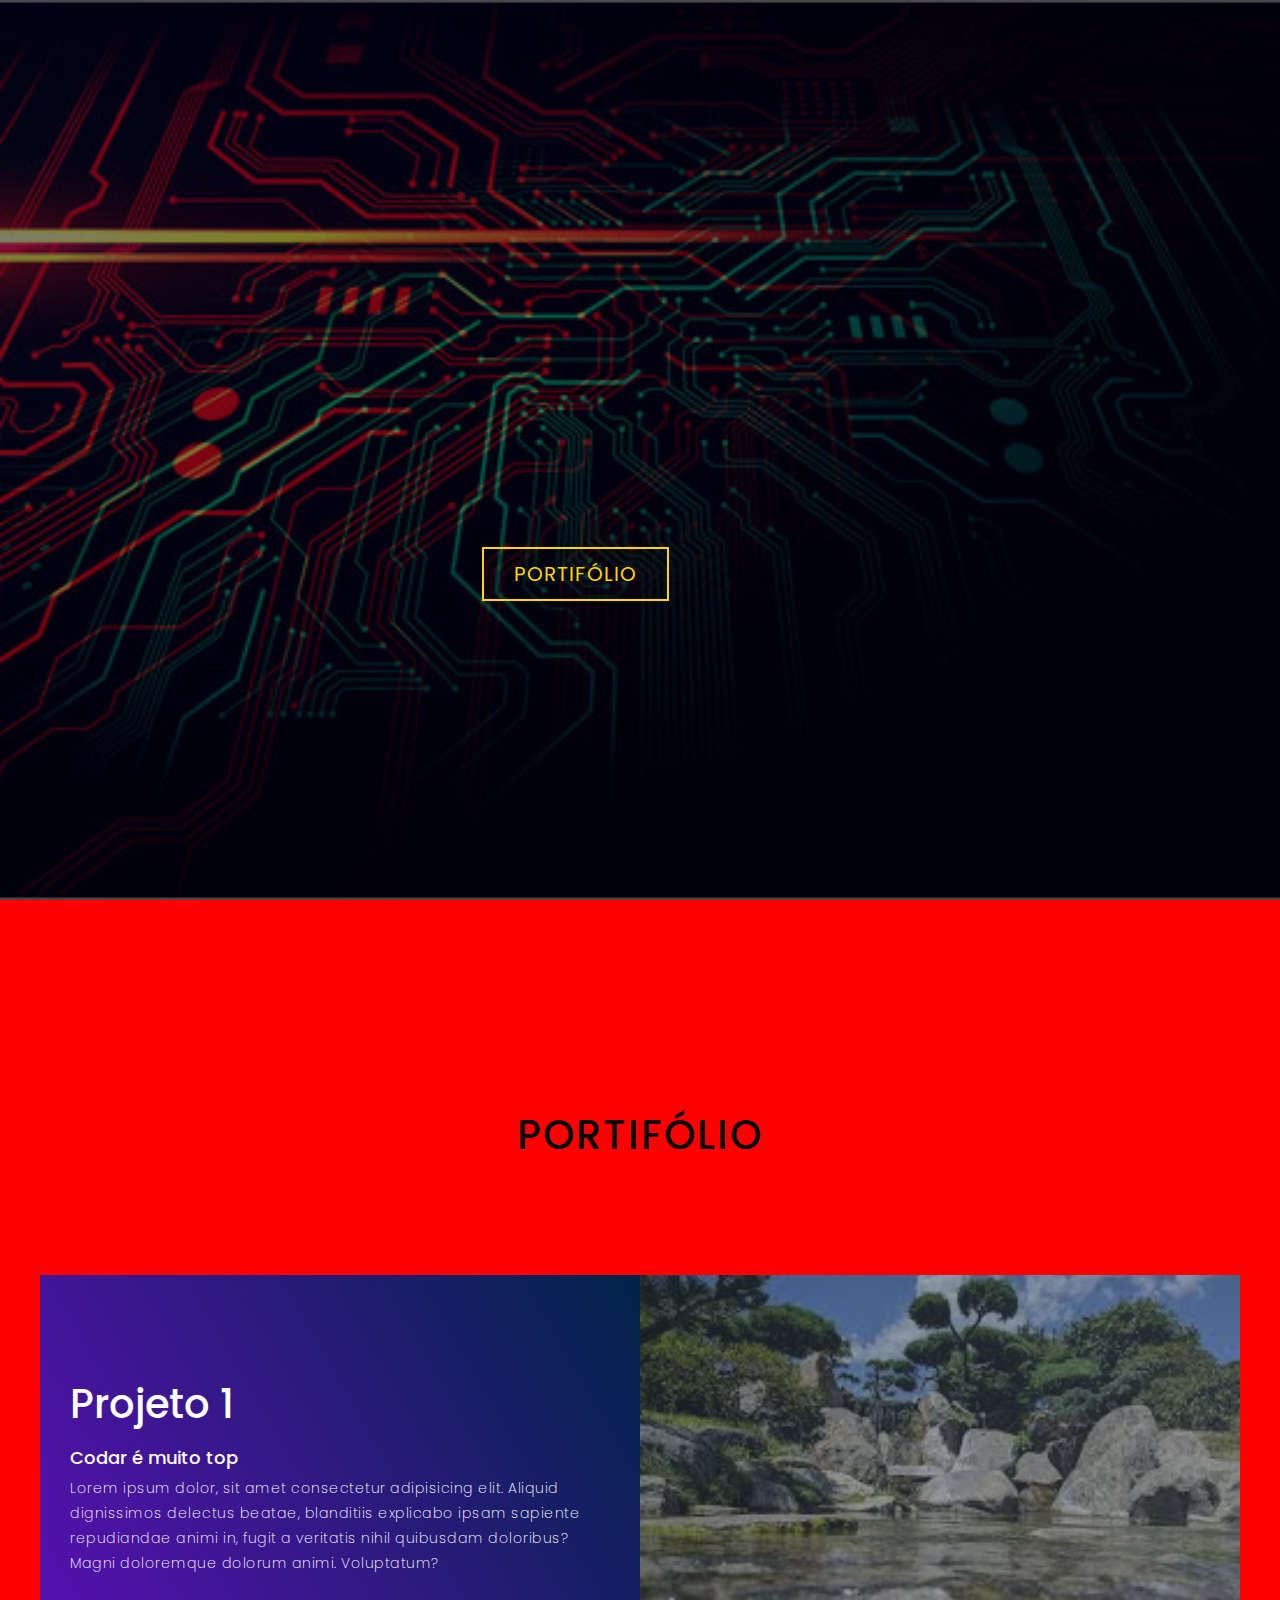
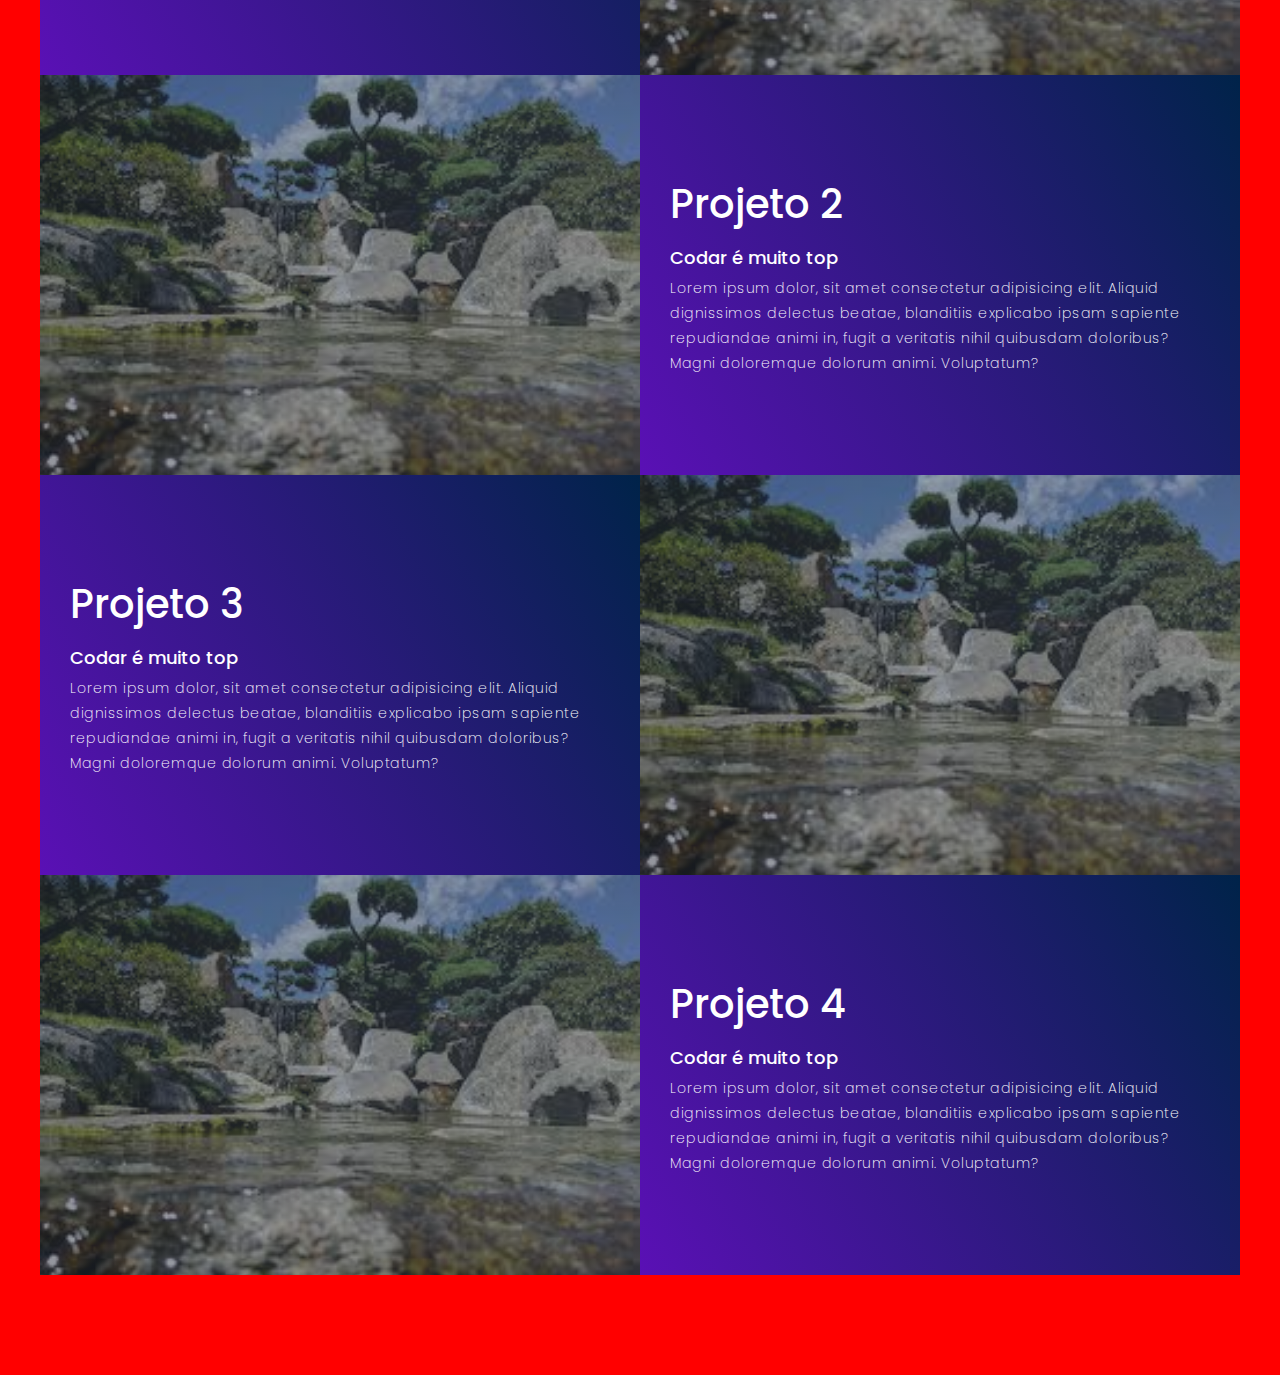
<file: aulao_HTML_CSS/index.html>
<!DOCTYPE html>
<html lang="pt-br">

<head>
    <meta charset="UTF-8">
    <meta http-equiv="X-UA-Compatible" content="IE=edge">
    <meta name="viewport" content="width=device-width, initial-scale=1.0">
    <link rel="stylesheet" href="style.css">
    <title>Site daora demais</title>
</head>

<body>
    <section id="presentation">
        <div class="presentation container">
            <div>
                <h1>Olá,<span></span></h1>
                <h1>meu nome é<span></span></h1>
                <h1>Eric França<span></span></h1>
                <a href="#portfolio" type="button" class="cta">Portifólio</a>
            </div>
        </div>
    </section>
    <section id="portfolio">
        <div class="portfolio container">
            <div class="portfolio header">
                <h1 class="section-title"><span>Portifólio</span></h1>
            </div>
            <div class="all-projects">
                <div class="project-item">
                    <div class="project-info">
                        <h1>Projeto 1</h1>
                        <h2>Codar é muito top</h2>
                        <p>Lorem ipsum dolor, sit amet consectetur adipisicing elit. Aliquid dignissimos delectus
                            beatae, blanditiis explicabo ipsam sapiente repudiandae animi in, fugit a veritatis nihil
                            quibusdam doloribus? Magni doloremque dolorum animi. Voluptatum?
                        </p>
                    </div>
                    <div class="project-img">
                        <img src="./imagem/images.jpg" alt="img">
                    </div>
                </div>
                <div class="project-item">
                    <div class="project-info">
                        <h1>Projeto 2</h1>
                        <h2>Codar é muito top</h2>
                        <p>Lorem ipsum dolor, sit amet consectetur adipisicing elit. Aliquid dignissimos delectus
                            beatae, blanditiis explicabo ipsam sapiente repudiandae animi in, fugit a veritatis nihil
                            quibusdam doloribus? Magni doloremque dolorum animi. Voluptatum?
                        </p>
                    </div>
                    <div class="project-img">
                        <img src="./imagem/images.jpg" alt="img">
                    </div>
                </div>
                <div class="project-item">
                    <div class="project-info">
                        <h1>Projeto 3</h1>
                        <h2>Codar é muito top</h2>
                        <p>Lorem ipsum dolor, sit amet consectetur adipisicing elit. Aliquid dignissimos delectus
                            beatae, blanditiis explicabo ipsam sapiente repudiandae animi in, fugit a veritatis nihil
                            quibusdam doloribus? Magni doloremque dolorum animi. Voluptatum?
                        </p>
                    </div>
                    <div class="project-img">
                        <img src="./imagem/images.jpg" alt="img">
                    </div>
                </div>
                <div class="project-item">
                    <div class="project-info">
                        <h1>Projeto 4</h1>
                        <h2>Codar é muito top</h2>
                        <p>Lorem ipsum dolor, sit amet consectetur adipisicing elit. Aliquid dignissimos delectus
                            beatae, blanditiis explicabo ipsam sapiente repudiandae animi in, fugit a veritatis nihil
                            quibusdam doloribus? Magni doloremque dolorum animi. Voluptatum?
                        </p>
                    </div>
                    <div class="project-img">
                        <img src="./imagem/images.jpg" alt="img">
                    </div>
                </div>
            </div>
        </div>
    </section>
</body>

</html>
</file>
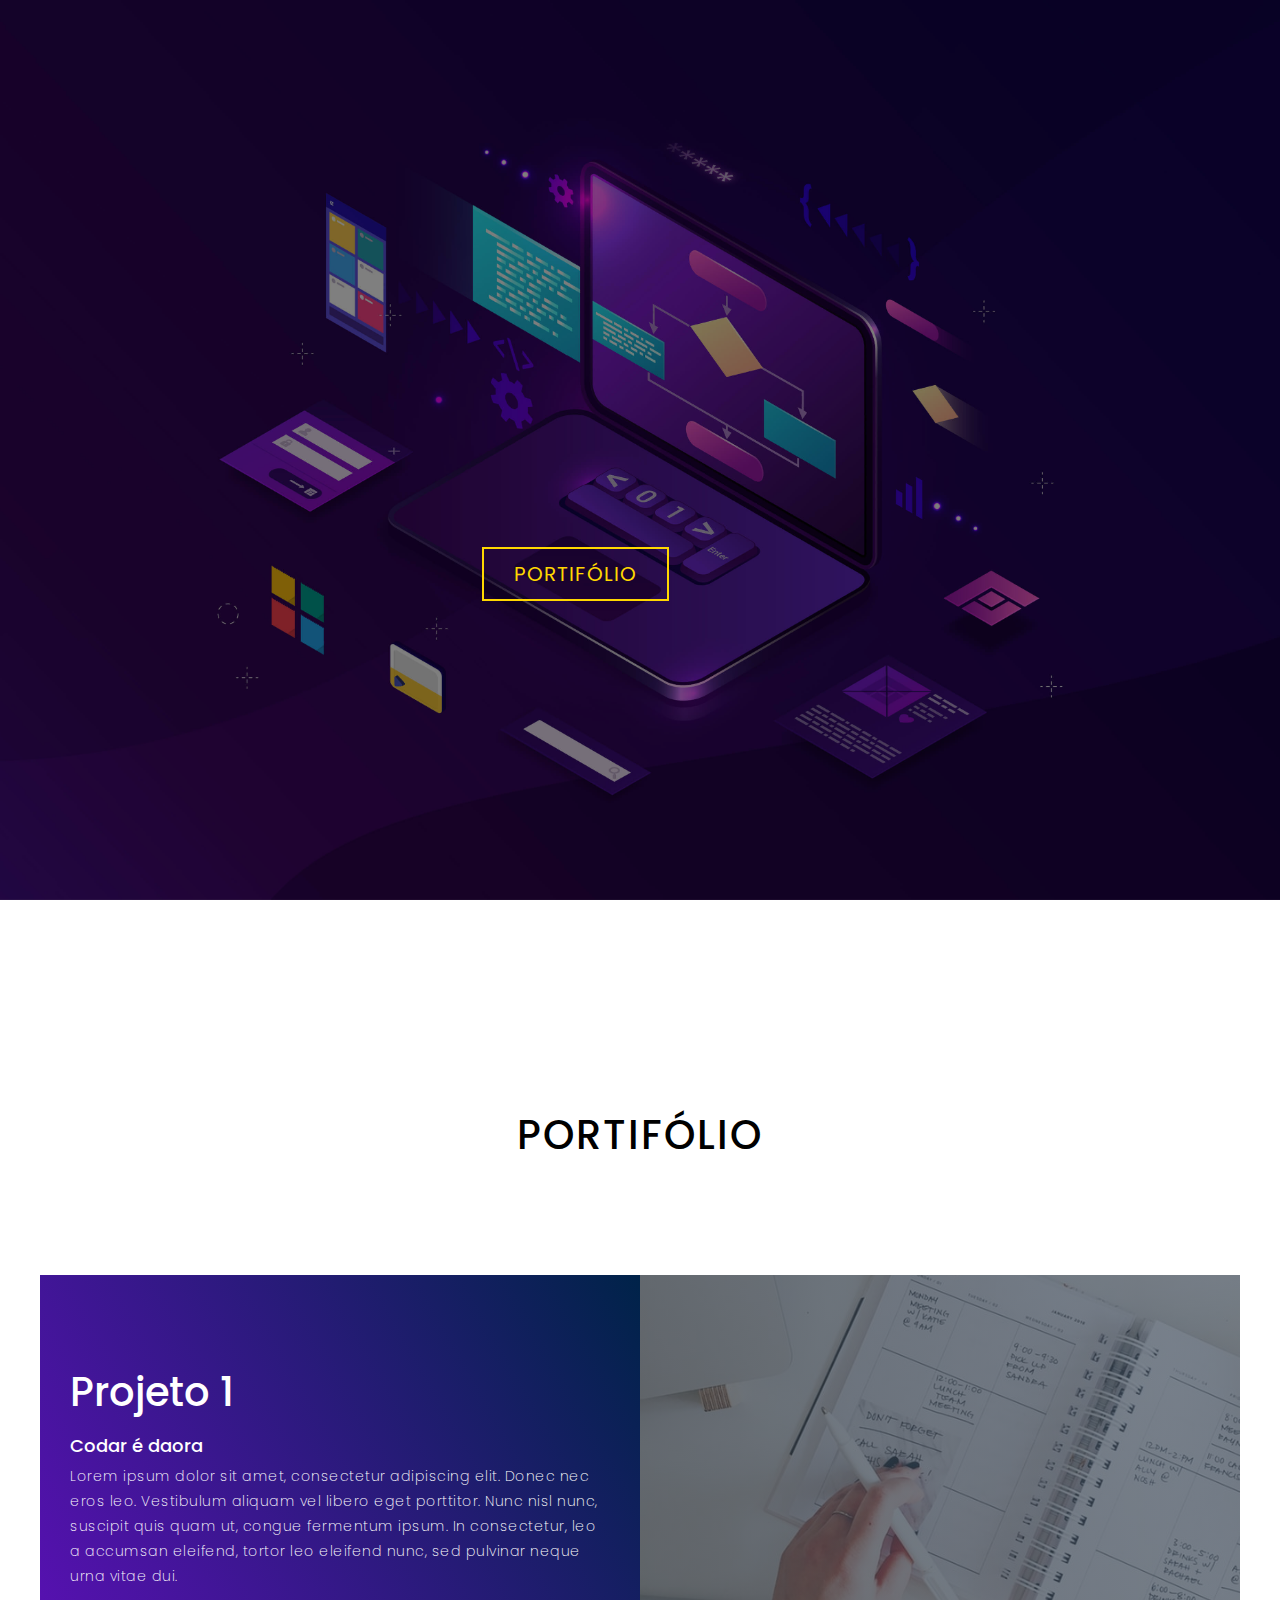
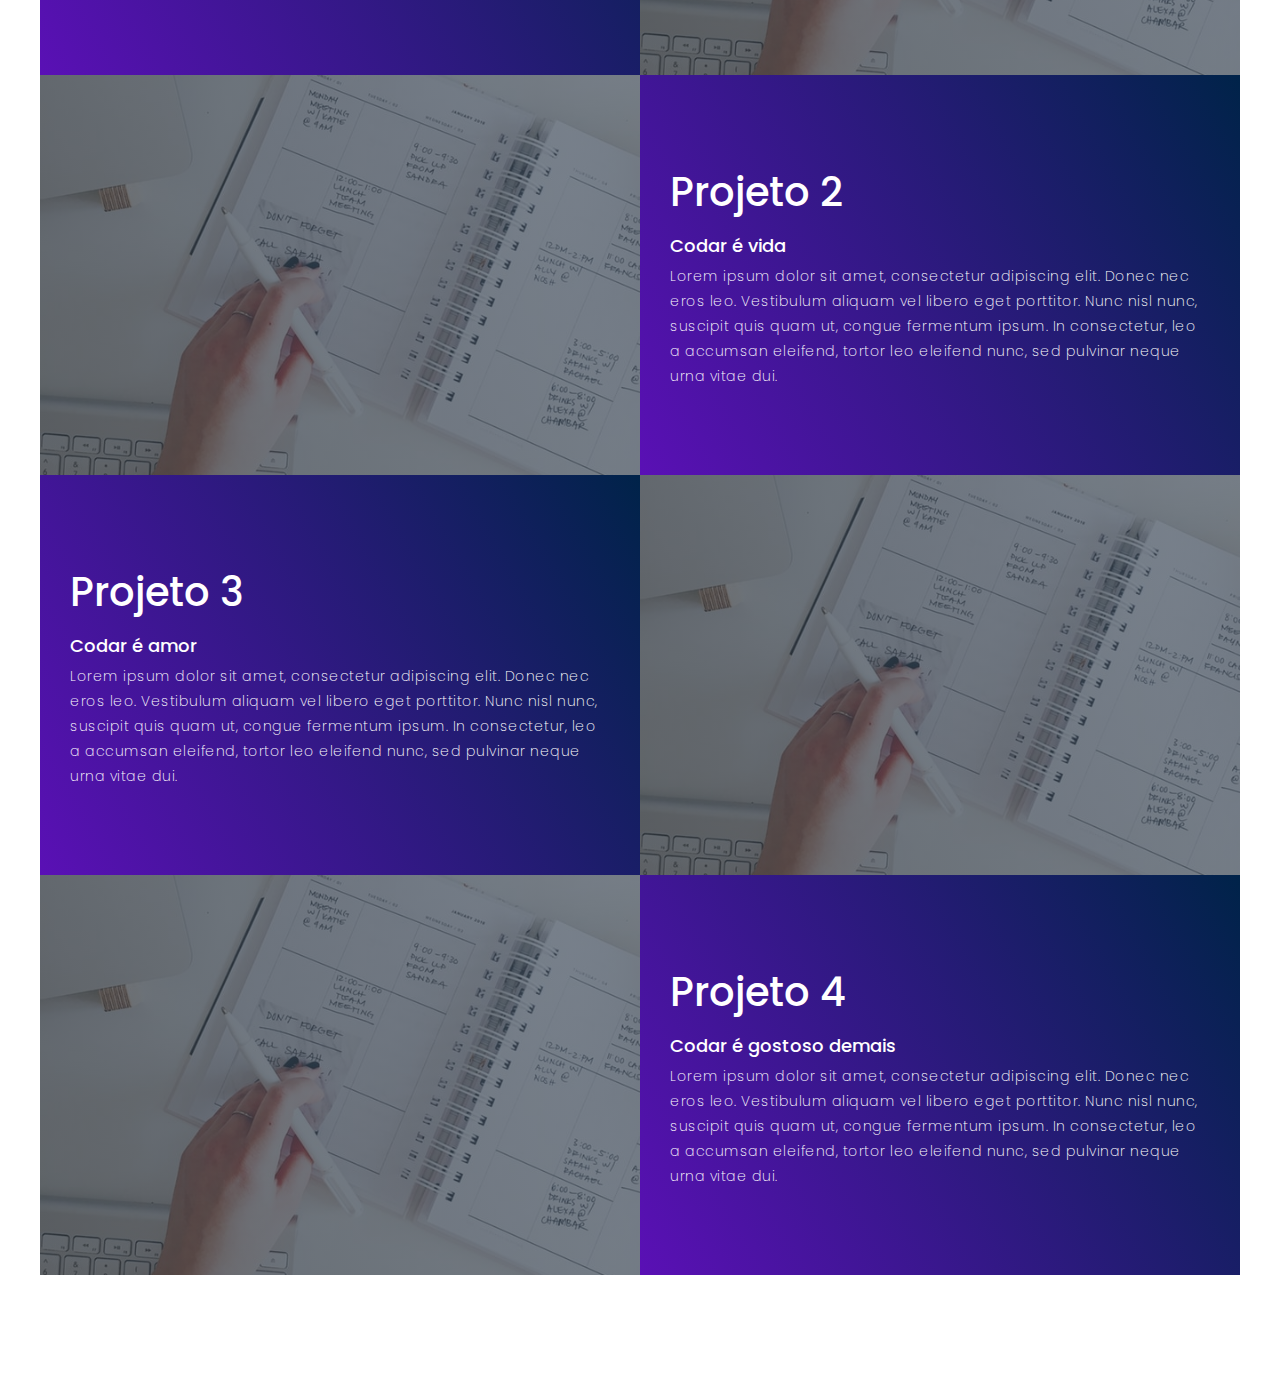
<file: material-aula-4-tech-academy/index.html>
<!DOCTYPE html>
<html lang="pt-br">

<head>
    <meta charset="UTF-8">
    <meta name="viewport" content="width=device-width, initial-scale=1.0">
    <link rel="stylesheet" href="style.css">
    <title>Site daora demais</title>
</head>

<body>
    <section id="presentation">
        <div class="presentation container">
            <div>
                <h1>Olá,<span></span></h1>
                <h1>meu nome é<span></span></h1>
                <h1>Gabriel<span></span></h1>
                <a href="#portfolio" type="button" class="cta">Portifólio</a>
            </div>
        </div>
    </section>

    <section id="portfolio">
        <div class="portfolio container">
            <div class="portfolio header">
                <h1 class="section-title"><span>Portifólio</span></h1>
            </div>
            <div class="all-projects">
                <div class="project-item">
                    <div class="project-info">
                        <h1>Projeto 1</h1>
                        <h2>Codar é daora</h2>
                        <p>Lorem ipsum dolor sit amet, consectetur adipiscing elit. Donec nec eros leo. Vestibulum
                            aliquam vel libero eget porttitor. Nunc nisl nunc, suscipit quis quam ut, congue fermentum
                            ipsum. In consectetur, leo a accumsan eleifend, tortor leo eleifend nunc, sed pulvinar neque
                            urna vitae dui.</p>
                    </div>
                    <div class="project-img">
                        <img src="./img-1.png" alt="img">
                    </div>
                </div>
                <div class="project-item">
                    <div class="project-info">
                        <h1>Projeto 2</h1>
                        <h2>Codar é vida</h2>
                        <p>Lorem ipsum dolor sit amet, consectetur adipiscing elit. Donec nec eros leo. Vestibulum
                            aliquam vel libero eget porttitor. Nunc nisl nunc, suscipit quis quam ut, congue fermentum
                            ipsum. In consectetur, leo a accumsan eleifend, tortor leo eleifend nunc, sed pulvinar neque
                            urna vitae dui.</p>
                    </div>
                    <div class="project-img">
                        <img src="./img-1.png" alt="img">
                    </div>
                </div>
                <div class="project-item">
                    <div class="project-info">
                        <h1>Projeto 3</h1>
                        <h2>Codar é amor</h2>
                        <p>Lorem ipsum dolor sit amet, consectetur adipiscing elit. Donec nec eros leo. Vestibulum
                            aliquam vel libero eget porttitor. Nunc nisl nunc, suscipit quis quam ut, congue fermentum
                            ipsum. In consectetur, leo a accumsan eleifend, tortor leo eleifend nunc, sed pulvinar neque
                            urna vitae dui.</p>
                    </div>
                    <div class="project-img">
                        <img src="./img-1.png" alt="img">
                    </div>
                </div>
                <div class="project-item">
                    <div class="project-info">
                        <h1>Projeto 4</h1>
                        <h2>Codar é gostoso demais</h2>
                        <p>Lorem ipsum dolor sit amet, consectetur adipiscing elit. Donec nec eros leo. Vestibulum
                            aliquam vel libero eget porttitor. Nunc nisl nunc, suscipit quis quam ut, congue fermentum
                            ipsum. In consectetur, leo a accumsan eleifend, tortor leo eleifend nunc, sed pulvinar neque
                            urna vitae dui.</p>
                    </div>
                    <div class="project-img">
                        <img src="./img-1.png" alt="img">
                    </div>
                </div>
            </div>
        </div>
    </section>
</body>
</html>
</file>
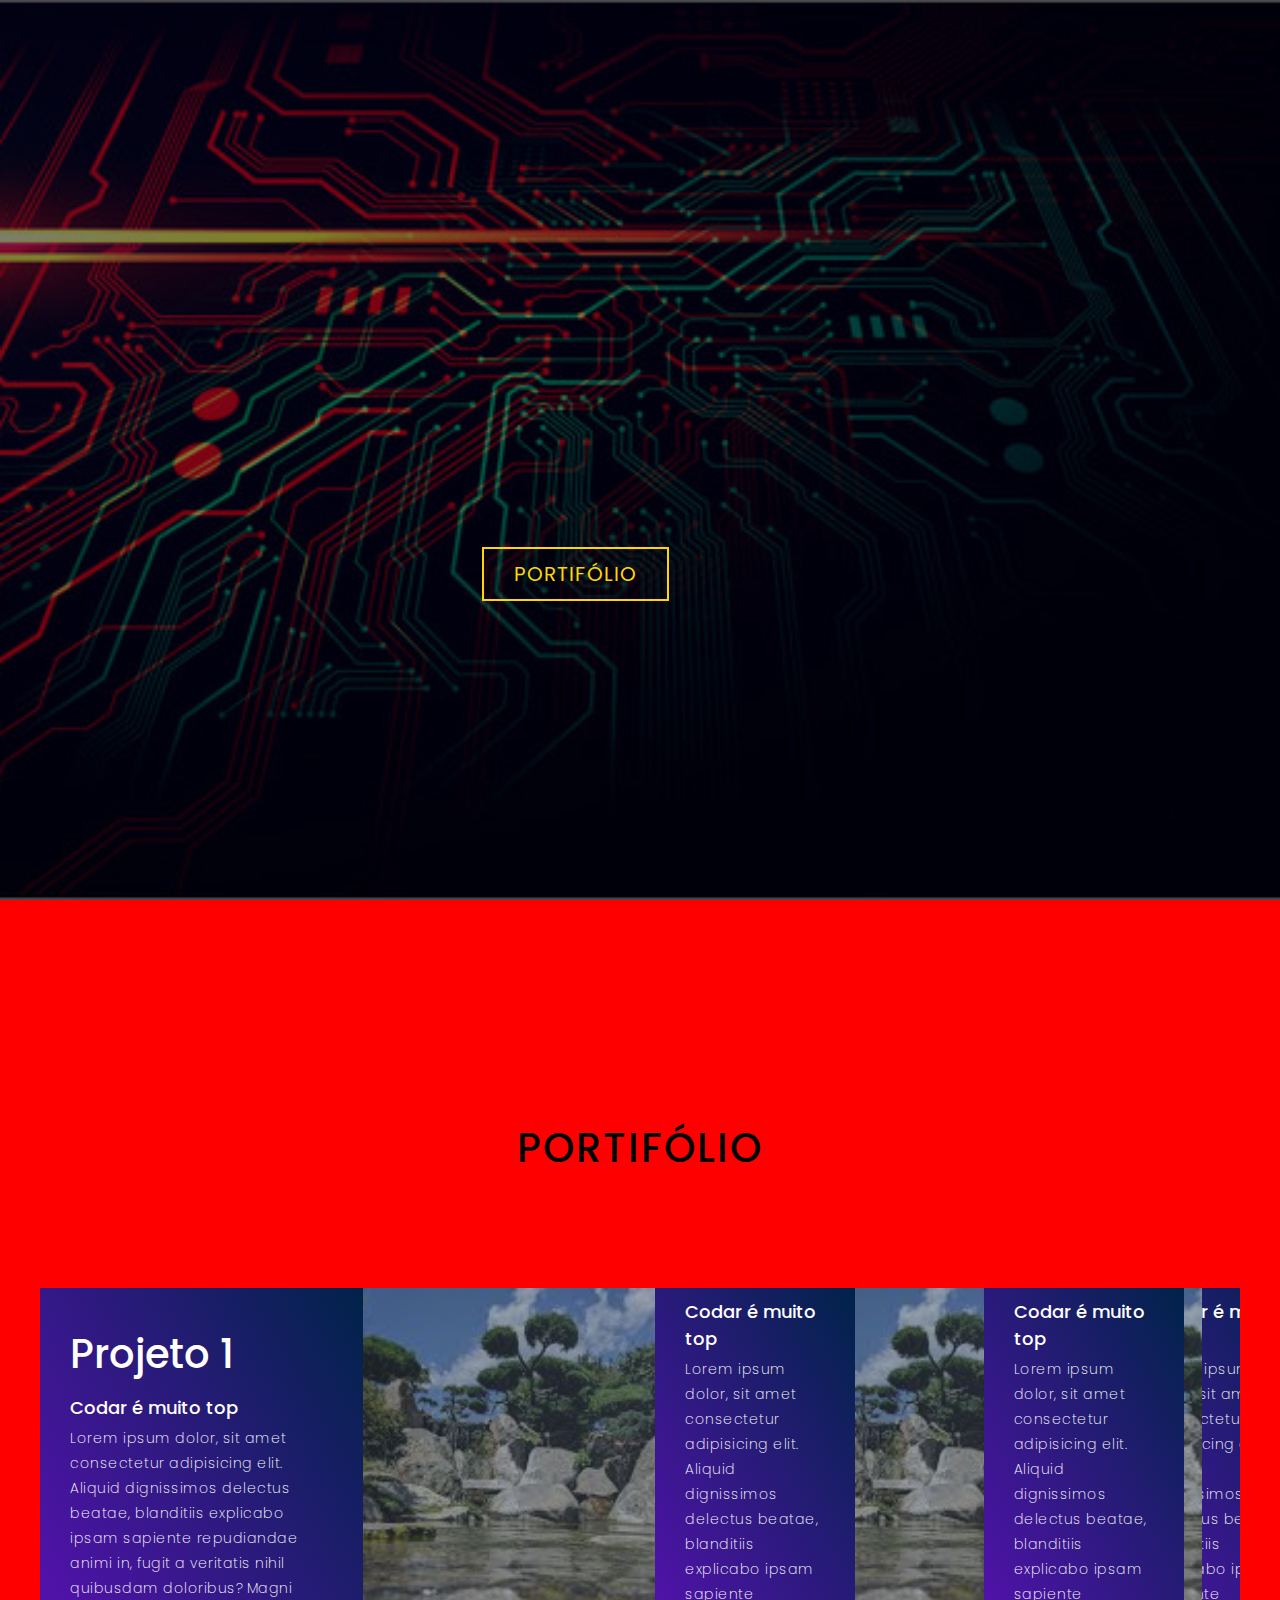
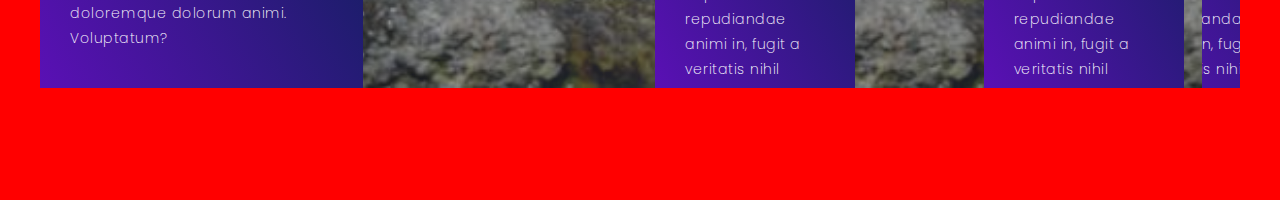
<file: aulao_HTML_CSS/index copy.html>
<!DOCTYPE html>
<html lang="pt-br">

<head>
    <meta charset="UTF-8">
    <meta http-equiv="X-UA-Compatible" content="IE=edge">
    <meta name="viewport" content="width=device-width, initial-scale=1.0">
    <link rel="stylesheet" href="style.css">
    <title>Site daora demais</title>
</head>

<body>
    <section id="presentation">
        <div class="presentation container">
            <div>
                <h1>Olá,<span></span></h1>
                <h1>meu nome é<span></span></h1>
                <h1>Eric França<span></span></h1>
                <a href="#portfolio" type="button" class="cta">Portifólio</a>
            </div>
        </div>
    </section>
    <section id="portfolio">
        <div class="portfolio container">
            <div class="portfolio header">
                <h1 class="section-title"><span>Portifólio</span></h1>
            </div>
            <div class="all-projects">
                <div class="project-item">
                    <div class="project-info">
                        <h1>Projeto 1</h1>
                        <h2>Codar é muito top</h2>
                        <p>Lorem ipsum dolor, sit amet consectetur adipisicing elit. Aliquid dignissimos delectus
                            beatae, blanditiis explicabo ipsam sapiente repudiandae animi in, fugit a veritatis nihil
                            quibusdam doloribus? Magni doloremque dolorum animi. Voluptatum?
                        </p>
                    </div>
                    <div class="project-img">
                        <img src="./imagem/images.jpg" alt="img">
                    </div>
                 <div class="project-item">
                    <div class="project-info">
                            <h1>Projeto 2</h1>
                            <h2>Codar é muito top</h2>
                            <p>Lorem ipsum dolor, sit amet consectetur adipisicing elit. Aliquid dignissimos delectus
                                beatae, blanditiis explicabo ipsam sapiente repudiandae animi in, fugit a veritatis
                                nihil quibusdam doloribus? Magni doloremque dolorum animi. Voluptatum?
                            </p>
                        </div>
                        <div class="project-img">
                            <img src="./imagem/images.jpg" alt="img">
                        </div>
                        <div class="project-item">
                            <div class="project-info">
                                <h1>Projeto 3</h1>
                                <h2>Codar é muito top</h2>
                                <p>Lorem ipsum dolor, sit amet consectetur adipisicing elit. Aliquid dignissimos
                                    delectus beatae, blanditiis explicabo ipsam sapiente repudiandae animi in, fugit a
                                    veritatis nihil quibusdam doloribus? Magni doloremque dolorum animi. Voluptatum?
                                </p>
                            </div>
                            <div class="project-img">
                                <img src="./imagem/images.jpg" alt="img">
                            </div>
                            <div class="project-item">
                                <div class="project-info">
                                    <h1>Projeto 3</h1>
                                    <h2>Codar é muito top</h2>
                                    <p>Lorem ipsum dolor, sit amet consectetur adipisicing elit. Aliquid dignissimos
                                        delectus beatae, blanditiis explicabo ipsam sapiente repudiandae animi in, fugit
                                        a veritatis nihil quibusdam doloribus? Magni doloremque dolorum animi.
                                        Voluptatum?
                                    </p>
                    </div>
                    <div class="project-img">
                        <img src="./imagem/images.jpg" alt="img">
                    </div>
                </div>
            </div>
        </div>
        </div>
    </section>
</body>

</html>
</file>
<file: aulao_HTML_CSS/style.css>
@import url('https://fonts.googleapis.com/css2?family=Poppins:ital,wght@0,400;0,700;1,200;1,500&family=Titillium+Web&display=swap');

* {
    padding: 0;
    margin: 0;
    box-sizing: border-box;
}

html {
    font-size: 10px;
    font-family: 'Poppins', 'Times New Roman', Times, serif;
    scroll-behavior: smooth;
}

a {
    text-decoration: none;
}

img {
    height: 100%;
    width: 100%;
    object-fit: cover;
}

p {
    font-size: 1.4rem;
    margin-top: 5px;
    line-height: 2.5rem;
    font-weight: 200;
    letter-spacing: 0.05rem;
}

.container {
    min-height: 100vh;
    width: 100%;
    display: flex;
    align-items: center;
    justify-content: center;
}

.section-title {
    font-size: 4rem;
    font-weight: 500;
    color: black;
    margin-bottom: 10px;
    margin-top: 5px;
    text-transform: uppercase;
    letter-spacing: 0.2rem;
    text-align: center;
}

/* Seção de apresentação*/

#presentation {
    background-image: url(./imagem/imagem_fundo.jpg);
    background-size: cover;
    background-position: top center;
    position: relative;
    z-index: 1;
}

#presentation h1 {
    display: block;
    width: fit-content;
    font-size: 5rem;
    position: relative;
    color: transparent;
    animation: text_reveal .5s ease forwards;
    animation-delay: 1.5s;

}
#presentation h1:nth-child(1){
    animation-delay: .8ss;
}
#presentation h1:nth-child(2){
    animation-delay: 1.8s;
}
#presentation h1:nth-child(3){
    animation: text_reveal_name .5s ease forwards;
    animation-delay: 2.8s;
}

#presentation .cta {
    display: inline-block;
    padding: 10px 30px;
    color: gold;
    background-color: transparent;
    border: 2px solid gold;
    font-size: 2rem;
    text-transform: uppercase;
    letter-spacing: .1rem;
    margin-top: 20px;
    transition: .5s ease;
    transition-property: background-color, color;
}

#presentation .cta:hover {
    color: white;
    font-weight: 500;
    background-color: gold;
}

#presentation h1 span {
    position: absolute;
    top: 0;
    left: 0;
    height: 100%;
    width: 0%;
    animation: text_reveal_box 1s ease;
    animation-delay: .5s;
    background-color: gold;

}

#presentation h1:nth-child(1) span {
    animation-delay: 2.5s;
}

#presentation h1:nth-child(2) span {
    animation-delay: 2.5s;
}
#presentation h1:nth-child(3) span {
    animation-delay: 2.5s;
}

#presentation::after {
    content: '';
    position: absolute;
    left: 0;
    top: 0;
    height: 100%;
    width: 100%;
    background-color: black;
    opacity: 0.5;
    z-index: -1;
}

/* Seção de Portifolio */

#portfolio .portfolio {
    flex-direction: column;
    max-width: 1200px;
    margin: 0 auto;
    padding: 100px 0;
}
#portfolio .portfolio-header h1 {
    margin-bottom: 50px;
}
#portfolio .all-projects {
    display: flex;
    align-items: center;
    justify-content: center;
    flex-direction: column;
}
#portfolio .project-item {
    display: flex;
    align-items: center;
    justify-content: center;
    flex-direction: column;
    width: 80%;
    margin: 20px auto;
    overflow: hidden;
    border-radius: 10px;
}

#portfolio .project-info {
    padding: 30px;
    flex-basis: 50%;
    height: 100%;
    display: flex;
    align-items: flex-start;
    justify-content: center;
    flex-direction: column;
    background-image: linear-gradient(60deg, #5a10b5 0%, #002349 100%);
    color: white;
}

#portfolio .project-info h1{
    font-size: 4rem;
    font-weight: 500;
}

#portfolio .project-info h2{
    font-size: 1.8rem;
    font-weight: 500;
    margin-top: 10px;
}

#portfolio .project-img {
    flex-basis: 50%;
    height: 300px;
    overflow: hidden;
    position: relative;
}
#portfolio .project-img::after {
    content: '';
    position: absolute;
    left: 0;
    top: 0;
    height: 100%;
    width: 100%;
    background-image: linear-gradient(60deg, #29323c 0%, #485563 100%);
    opacity: 0.5;
}

#portfolio .project-img img {
    transition: 0.5s ease transform;
}

#portfolio .project-item:hover .project-img img {
    transform: scale(1.1);
}

/* Keyframes */
@keyframes text_reveal {
    100% {
        color: white;
    }
}
@keyframes text_reveal_name {
    100%{
        color: gold;

    }
}

@keyframes text_reveal_box {
    50% {
        width: 100%;
        left: 0;
    }
    100% {
        width: 0;
        left: 100%;
    }
}

/* Media query */
@media only screen and (min-width: 768px) {
    #portfolio .project-item {
        flex-direction: row;
        height: 400px;
        margin: 0;
        width: 100%;
        border-radius: 0;
    }
    #portfolio .all-projects .project-info {
        height: 100%;
    }
    #portfolio .all-projects .project-img {
        height: 100%;
    }
    #portfolio .project-item:nth-child(even) {
        flex-direction: row-reverse;
    }
}
body {
    background-color: hsl(0, 100%, 50%);
}
</file>
<file: material-aula-4-tech-academy/style.css>
@import url('https://fonts.googleapis.com/css2?family=Poppins:ital,wght@0,400;0,700;1,200;1,500&display=swap');

*{
    padding: 0;
    margin: 0;
    box-sizing: border-box;
}

html{
    font-size: 10px;
    font-family: 'Poppins', 'Times New Roman', Times, serif ;
    scroll-behavior: smooth;
}

a{
    text-decoration: none;
}
img{
    height: 100%;
    width: 100%;
    object-fit: cover;
}
p {
    font-size: 1.4rem;
    margin-top: 5px;
    line-height: 2.5rem;
    font-weight: 200;
    letter-spacing: 0.05rem;
}

.container{
    min-height: 100vh;
    width: 100%;
    display: flex;
    align-items: center;
    justify-content: center;
}
.section-title {
    font-size: 4rem;
    font-weight: 500;
    color: black;
    margin-bottom: 10px;
    margin-top: 5px;
    text-transform: uppercase;
    letter-spacing: 0.2rem;
    text-align: center;
}



/* Seção de apresentação */

#presentation{
    background-image: url(./background.jpeg);
    background-size: cover;
    background-position: top center;
    position: relative;
    z-index: 1;
}
#presentation h1{
    display: block;
    width: fit-content;
    font-size: 5rem;
    position: relative;
    color: transparent;
    animation: text_reveal .5s ease forwards;
    animation-delay: 1.5s;
}
#presentation h1:nth-child(1){
    animation-delay: .8s;
}
#presentation h1:nth-child(2){
    animation-delay: 1.8s;
}
#presentation h1:nth-child(3){
    animation: text_reveal_name .5s ease forwards;
    animation-delay: 2.8s;
}
#presentation .cta{
    display: inline-block;
    padding: 10px 30px;
    color: gold;
    background-color: transparent;
    border: 2px solid gold;
    font-size: 2rem;
    text-transform: uppercase;
    letter-spacing: .1rem;
    margin-top: 20px;
    transition: .5s ease;
    transition-property: background-color, color;

}
#presentation .cta:hover{
    color: white;
    font-weight: 500;
    background-color: gold;
}
#presentation h1 span{
    position: absolute;
    top: 0;
    left:0;
    height: 100%;
    width: 0%;
    animation: text_reveal_box 1s ease;
    animation-delay: .5s;
    background-color: gold;
}
#presentation h1:nth-child(1) span{
    animation-delay: .5s;
}
#presentation h1:nth-child(2) span{
    animation-delay: 1.5s;
}
#presentation h1:nth-child(3) span{
    animation-delay: 2.5s;
}
#presentation::after{
    content: '';
    position: absolute;
    left:0;
    top: 0;
    height:100%;
    width: 100%;
    background-color:black;
    opacity: 0.5;
    z-index: -1;
}

/* Seção de Portifólio */

#portfolio .portfolio{
    flex-direction: column;
    max-width: 1200px;
    margin: 0 auto;
    padding: 100px 0;
}
#portfolio .portfolio-header h1{
    margin-bottom: 50px;
}
#portfolio .all-projects {
    display: flex;
    align-items: center;
    justify-content: center;
    flex-direction: column;
}
#portfolio .project-item{
    display:flex;
    align-items: center;
    justify-content: center;
    flex-direction: column;
    width: 80%;
    margin: 20px auto;
    overflow: hidden;
    border-radius: 10px;
}

#portfolio .project-info {
    padding: 30px;
    flex-basis: 50%;
    height: 100%;
    display: flex;
    align-items: flex-start;
    justify-content: center;
    flex-direction: column;
    background-image: linear-gradient(60deg, #5a10b5 0%, #002349 100%);
    color: white;
}

#portfolio .project-info h1{
    font-size: 4rem;
    font-weight: 500;
}

#portfolio .project-info h2{
    font-size: 1.8rem;
    font-weight: 500;
    margin-top: 10px;
}

#portfolio .project-img {
    flex-basis: 50%;
    height: 300px;
    overflow: hidden;
    position: relative;
}

#portfolio .project-img:after {
    content: '';
    position: absolute;
    left: 0;
    top:0;
    height: 100%;
    width: 100%;
    background-image: linear-gradient(60deg, #29323c 0%, #485563 100%);
    opacity: 0.7;
}
#portfolio .project-img img{
    transition: 0.5s ease transform;
}
#portfolio .project-item:hover .project-img img{
    transform: scale(1.1);
}

/* Keyframes */

@keyframes text_reveal{
    100%{
        color: white;
    }
}
@keyframes text_reveal_name{
    100%{
        color: gold;
        font-weight: 500px;
    }
}

@keyframes text_reveal_box{
    50%{
        width:100%;
        left:0;
    }
    100%{
        width: 0;
        left:100%
    }
}

/* Media Query */
@media only screen and (min-width: 768px) {
    #portfolio .project-item {
        flex-direction: row;
        height: 400px;
        margin: 0;
        width: 100%;
        border-radius: 0;
    }
    #portfolio .all-projects .project-info{
        height: 100%
    }
    #portfolio .all-projects .project-img{
        height: 100%
    }
    #portfolio .project-item:nth-child(even) {
        flex-direction: row-reverse;
    }


}
</file>
